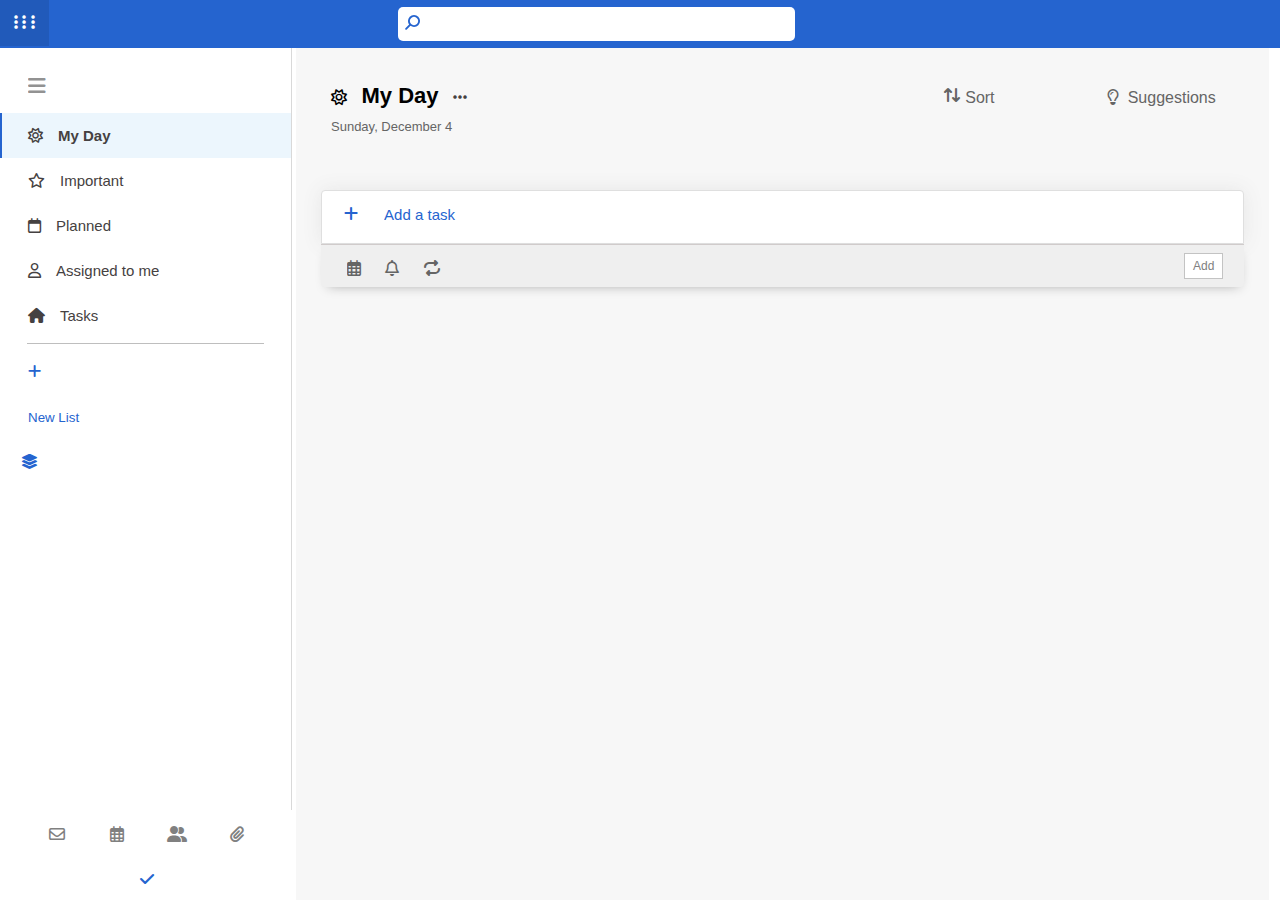
<file: html/index.html>
<!DOCTYPE html>
<html lang="en">

<head>
  <meta charset="UTF-8">
  <meta http-equiv="X-UA-Compatible" content="IE=edge">
  <meta name="viewport" content="width=device-width, initial-scale=1.0">
  <link rel="icon" type="image/x-icon" href="../images/favicon.ico">
  <link rel="stylesheet" href="https://cdnjs.cloudflare.com/ajax/libs/font-awesome/6.2.1/css/all.min.css">
  <link rel="stylesheet" href="../css/style.css">
  <script src="../js/script.js" defer></script>
  <title>Todo</title>
</head>

<body>
  <div class="container">
    <!----------- top content ------------->
    <div class="top-content">
      <!---------- top left content  ----------->
      <div class="top-left-content">
        <div class="app-launcher-icon" title="App Launcher">
          <i class="fa-solid fa-ellipsis-vertical"></i>
          <i class="fa-solid fa-ellipsis-vertical"></i>
          <i class="fa-solid fa-ellipsis-vertical"></i>
        </div>
        <h3 class="title-header">To Do</h3>
      </div>

      <!---------- top middle content  ----------->
      <div class="top-middle-content">
        <div class="search-container" title="Search">
          <i class="search-icon fa-solid fa-magnifying-glass"></i>
          <input class="search-box" type="text" name="search" id="search-box" placeholder="Search">
          <i class="search-icon fa-solid fa-xmark" id="clear-icon"></i>
        </div>
      </div>

      <!---------- top right content  ----------->
      <div class="top-right-content">
        <i class="right-icon fa-solid fa-gear" title="Setting"></i>
        <i class="right-icon fa-solid fa-question" title="Help & Feedback"></i>
        <i class="right-icon fa-solid fa-bullhorn" title="What's new"></i>
        <div class="right-icon name-logo" title="Account Manager">
          <span>A</span>
        </div>
      </div>
    </div>

    <!----------- bottom content  ------------->
    <div class="bottom-content">

      <!---------- bottom left content  ----------->
      <div class="bottom-left-content" id="bottom-left-content">
        <div class="menu-container">
          <i class="menu-icon fa-solid fa-bars" id="menu-icon"></i>
        </div>

        <div class="default category-container" id="category-container">
          <ul class="default categories" id="categories">
          </ul>
        </div>

        <div class="custom category-container">
          <div class="create group">
            <div>
              <i class="fa-solid fa-layer-group"></i>
              <input class="add-group" type="text" name="new-group" id="new-group" placeholder="Untitled Group">
            </div>
          </div>

          <div class="create category">
            <div>
              <i class="left-category-icon fa-solid fa-plus"></i>
              <input class="add-category" type="text" name="new-category" id="new-category" placeholder="New List">
            </div>
            <div class="group-icon-container">
              <i class="group-icon fa-solid fa-layer-group"></i>
            </div>
          </div>
        </div>

        <div class="left-bottom-icon-container">
          <i class="left-bottom-icon fa-regular fa-envelope"></i>
          <i class="left-bottom-icon fa-regular fa-calendar-days"></i>
          <i class="left-bottom-icon fa-solid fa-user-group"></i>
          <i class="left-bottom-icon fa-solid fa-paperclip"></i>
          <i class="left-bottom-icon fa-solid fa-check"></i>
        </div>
      </div>
      <!-------
        
        bottom middle content

 ---->
      <div class="bottom-middle-content" id="bottom-middle-content">
        <div class="items-toolbar">
          <div class="item-title-container">
            <i class="icon fa-regular fa-sun" id="category-title-icon"></i>
            <h3 class="item-title" id="item-title">My Day</h3>
            <i class="icon fa-solid fa-ellipsis"></i>
          </div>
          <div class="feature-container">
            <div class="feature sort" title="Sort">
              <i class="feature-icon fa-solid fa-arrow-right-arrow-left"></i>
              Sort
            </div>
            <div class="feature suggestions" title="Suggestions">
              <i class="feature-icon fa-regular fa-lightbulb"></i>
              Suggestions
            </div>
          </div>
          <div class="created-date">
            Sunday, December 4
          </div>
        </div>

        <div class="items" id="create-container">
          <div class="create item-box">
            <div class="item-icon-container">
              <i class="left-category-icon fa-solid fa-plus"></i>
            </div>
            <div class="item-name-container">
              <input class="add-item" type="text" name="item" id="new-item" placeholder="Add a task">
            </div>
          </div>
          <div class="item-conditions">
            <div class="icon-container">
              <i class="left-bottom-icon fa-regular fa-calendar-days"></i>
              <i class="fa-regular fa-bell"></i>
              <i class="fa-solid fa-repeat"></i>
            </div>
            <div class="button-container">
              <input class="add-btn" type="button" value="Add">
            </div>
          </div>
        </div>

        <ul class="list items" id="items">
        </ul>

        <div class="completed-title-container" id="completed-title-container">
          <i class="fa-solid fa-chevron-down"></i>
          <h4 class="completed-title">Completed</h4>
        </div>

        <ul class="completed items" id="completed-items">
        </ul>

      </div><!------ 

        bottom right content 

 ----><div class="bottom-right-content" id="bottom-right-content">
        <div class="section task-title" id="task-title-section">
          <div class="section-icon">
            <i class="fa-regular fa-circle"></i>
          </div>
          <div class="section-name">
            Demo
          </div>
          <div class="section-icon">
            <i class="fa-regular fa-star"></i>
          </div>
        </div>

        <div class="middle-sections">
          <div class="section">
            <div class="section-icon">
              <i class="fa-solid fa-plus"></i>
            </div>
            <div class="section-name">
              Add step
            </div>
          </div>

          <div class="section">
            <div class="section-icon">
              <i class="fa-regular fa-sun"></i>
            </div>
            <div class="section-name">
              Added to My Day
            </div>
          </div>

          <ul class="conditions-section">
            <li class="section">
              <div class="section-icon">
                <i class="fa-regular fa-bell"></i>
              </div>
              <div class="section-name">
                Remind me
              </div>
            </li>
            <li class="section">
              <div class="section-icon">
                <i class="left-bottom-icon fa-regular fa-calendar-days"></i>
              </div>
              <div class="section-name">
                Add due date
              </div>
            </li>
            <li class="section">
              <div class="section-icon">
                <i class="fa-solid fa-repeat"></i>
              </div>
              <div class="section-name">
                Repeat
              </div>
            </li>
          </ul>

          <div class="section">
            <div class="section-icon">
              <i class="fa-solid fa-tag"></i>
            </div>
            <div class="section-name">
              Pick a category
            </div>
          </div>

          <div class="section">
            <div class="section-icon">
              <i class="fa-solid fa-paperclip"></i>
            </div>
            <div class="section-name">
              Add file
            </div>
          </div>

          <div class="section" id="note-section">
            <textarea name="note" id="add-note" class="note-input" placeholder="Add note" ></textarea>
            <div class="updated-time">Updated a few seconds ago</div>
          </div>

        </div>

        <div class="bottom-section">
          <div class="section-icon">
            <i class="fa-solid fa-right-from-bracket" id="exit-icon"></i>
          </div>
          <div class="section-name">
            Created on Mon, December 12
          </div>
          <div class="section-icon">
            <i class="fa-solid fa-trash"></i>
          </div>
        </div>

      </div>
    </div>
  </div>
</body>

</html>
</file>
<file: css/style.css>
* {
  margin: 0;
  padding: 0;
}

.container {
  width: 100%;
  height: 100vh;
  color: #656565;
  font-family: 'Gill Sans', 'Gill Sans MT', Calibri, 'Trebuchet MS', sans-serif;
}

/* top content styles */
.top-content {
  color: white;
  height: 48px;
  background-color: #2564cf;
  width: 100%;
}

/* top left styles */
.top-content .top-left-content {
  display: inline-block;
  width: 8.5%;
  height: 100%;
}

.top-content .top-left-content .app-launcher-icon {
  color: white;
  padding: 14px;
  display: inline-block;
}

.top-content .top-left-content .app-launcher-icon i {
  word-spacing: -1px;
}

.top-content .top-left-content .app-launcher-icon:hover {
  background-color: #215aba;
}

.top-content .top-left-content .title-header {
  display: inline-block;
  margin: 0 5px;
  font-weight: 500;
}

.top-content .top-left-content .title-header:hover {
  border-bottom: 1.5px solid white;
}

/* top middle content styles */
.top-content .top-middle-content {
  vertical-align: top;
  display: inline-block;
  width: 75.5%;
  height: 100%;
  text-align: center;
}

.top-content .top-middle-content .search-container {
  text-align: left;
  display: inline-block;
  background-color: white;
  width: 41%;
  height: 70%;
  border-radius: 5px;
  border: none;
  position: relative;
  top: 15%;
}

.top-content .top-middle-content .search-container:hover {
  padding: 1px;
  background-color: #fafafa;
}

.top-content .top-middle-content .search-container .search-box {
  background-color: white;
  width: 83%;
  height: 100%;
  border: none;
  padding: 0;
  outline: none;
}

.top-content .top-middle-content .search-container .search-box::placeholder {
  color: transparent;
}

.top-content .top-middle-content .search-container .search-box:focus::placeholder {
  color: #656565;
}

.top-content .top-middle-content .search-container .search-icon {
  color: #2564cf;
  font-size: 20px;
  padding: 0 7px;
  font-size: 15px;
  transform: rotateY(180deg);
}

.top-content .top-middle-content .search-container .search-icon:last-child {
  display: none;
}


/* top right content styles */
.top-content .top-right-content {
  vertical-align: top;
  display: inline-block;
  width: 15.4%;
  line-height: 2.5;
  text-align: right;
  height: 100%;
}

.top-content .top-right-content .right-icon {
  display: inline-block;
  width: 23%;
  height: 100%;
  text-align: center;
  vertical-align: top;
  line-height: 3;
}

.top-content .top-right-content .right-icon:hover {
  background-color: #215aba;
}

.top-content .top-right-content .name-logo span {
  border: 0.5px solid white;
  border-radius: 50%;
  padding: 5px 10px;
}

/* bottom content styles */

.bottom-content {
  height: calc(100vh - 48px);
  width: 100%;
}

/* bottom left content styles */
.bottom-left-content {
  display: inline-block;
  width: 22.7%;
  height: 100%;
  vertical-align: top;
  border-right: 0.3px solid #d9d9d9;
}

.bottom-left-content.hide-block {
  display: none;
}

.bottom-left-content::-webkit-scrollbar {
  width: 2px;
}

.bottom-left-content::-webkit-scrollbar-thumb {
  background-color: #e2e2e2;
  border-radius: 50px;
}

.bottom-left-content .menu-container {
  background-color: white;
  position: sticky;
  top: 0;
  height: 65px;
  width: 100%;
}

.bottom-left-content .menu-container .menu-icon {
  padding: 28px;
  font-size: 20px;
  opacity: 0.7;
}

.bottom-left-content .category-container i:not(.group-icon) {
  padding-right: 15px;
}

.bottom-left-content .custom.category-container {
  position: sticky;
  bottom: 7.5%;
  background-color: white;
}

.bottom-left-content .custom.category-container .create {
  height: 45px;
  list-style: none;
  font-size: 15px;
  font-weight: 400;
  line-height: 3;
  width: 100%;
}

.bottom-left-content .custom.category-container .create.category {
  color: #2564cf;
}

.bottom-left-content .custom.category-container .create.group {
  display: none;
}

.bottom-left-content .custom.category-container input {
  outline: none;
  border: none;
  background-color: transparent;
}

.bottom-left-content .custom.category-container .create.category div:first-child .add-category::placeholder {
  color: #2564cf;
}

.bottom-left-content .custom.category-container .create.category div:first-child .add-category:focus::placeholder {
  color: #656565;
}

.bottom-left-content .custom.category-container .create div:first-child {
  padding-left: 28px;
  width: 69%;
  display: inline-block;
  height: 100%;
}

.bottom-left-content .custom.category-container .create.category div:last-child {
  width: 20%;
  height: 100%;
  display: inline-block;
  text-align: center;
}

.bottom-left-content .custom.category-container .create.category div:hover {
  background-color: #efefef;
}

.bottom-left-content .categories {
  margin: 0;
  padding: 0;
  line-height: 3;
}

.bottom-left-content .categories .category-name {
  display: inline-block;
  width: 75%;
}

.bottom-left-content .categories .number-of-item {
  display: none;
}

.bottom-left-content .categories li {
  height: 45px;
  color: #454141;
  list-style: none;
  font-size: 15px;
  font-weight: 400;
  padding-left: 28px;
}

.bottom-left-content .categories li.default:hover {
  background-color: #efefef;
}

.bottom-left-content .categories li.focused {
  background-color: #ecf6fd;
  border-left: 2px solid #2564cf;
  font-weight: 800;
  padding-left: 26px;
}

.bottom-left-content .default.categories li.line {
  height: 0;
  margin: 5px 27px;
  border-bottom: 1px solid #bebebe;
}

.bottom-left-content .left-bottom-icon-container {
  background-color: white;
  position: fixed;
  bottom: 0;
  width: 22.96vw;
  text-align: center;
  color: gray;
}

.bottom-left-content .left-bottom-icon-container .left-bottom-icon {
  width: 19%;
  height: 45px;
  line-height: 3;
}

.bottom-left-content .left-bottom-icon-container .left-bottom-icon:last-child {
  color: #2564cf;
}

.bottom-left-content .left-bottom-icon-container .left-bottom-icon:hover {
  background-color: #efefef;
}

/* bottom middle content styles */
.bottom-middle-content {
  display: inline-block;
  background-color: #f7f7f7;
  width: 76%;
  height: 100%;
  vertical-align: top;
}

.bottom-middle-content.mid-screen {
  width: 48.4%;
}

.bottom-middle-content.full-screen {
  width: 100%;
}

/* bottom middle content toolbar style  */
.bottom-middle-content .items-toolbar {
  color: black;
  margin: 35px;
  height: 72px;
}

.bottom-middle-content .items-toolbar .item-title-container {
  display: inline-block;
  width: 49%;
}

.bottom-middle-content .items-toolbar .item-title-container i:last-child {
  color: #454141;
}

.bottom-middle-content .items-toolbar .item-title-container .menu-icon {
  display: none;
  font-size: 20px;
  opacity: 0.5;
}

.bottom-middle-content .items-toolbar .item-title-container .item-title {
  margin: 0 10px;
  display: inline-block;
  font-weight: 600;
  font-size: 22px;
}

.bottom-middle-content .items-toolbar .feature-container {
  display: inline-block;
  width: 49%;
}

.bottom-middle-content .items-toolbar .feature {
  display: inline-block;
  width: 49%;
  color: #656565;
  font-weight: 300;
  text-align: right;
}


.bottom-middle-content .items-toolbar .feature .feature-icon {
  padding-right: 4px;
}

.bottom-middle-content .items-toolbar .feature.sort .feature-icon {
  transform: rotateZ(90deg);
}

.bottom-middle-content .items-toolbar .created-date {
  color: #656565;
  font-size: 13px;
  margin: 10px 0;
}

/* bottom middle content items styles */
.bottom-middle-content .items {
  padding: 0;
  width: 100%;
  margin: 0;
  line-height: 3;
}

.bottom-middle-content .items.hide-block {
  display: none;
}

.bottom-middle-content .items .item-box,
.items li {
  list-style: none;
  margin: 10px 25px;
  box-shadow: 0.2px 0.2px 20px #e6e6e6;
  background-color: white;
  height: 52px;
  border-radius: 5px;
  padding: 0 16px;
  color: #656565;
  border: 0.1px solid #dfdfdf;
}

.bottom-middle-content .list.items li:hover {
  background-color: #efefef;
}

.bottom-middle-content .items .create.item-box {
  margin-bottom: 0;
  border-radius: 4px 4px 0 0;
}

.bottom-middle-content .items .item-conditions {
  border-top: 0.1px solid #d0cbcb;
  list-style: none;
  margin: 0 25px;
  background-color: #efefef;
  box-shadow: 1px 5px 12px -6px #a9a9a9;
  height: 42px;
  padding: 0 16px;
  border-radius: 0px 0px 4px 4px;
}

.bottom-middle-content .items .item-conditions .icon-container {
  display: inline-block;
  width: 49.5%;
  height: 100%;
}

.bottom-middle-content .items .item-conditions .icon-container i {
  padding: 5px 10px;
}

.bottom-middle-content .items .item-conditions .icon-container i:hover {
  background-color: white;
}

.bottom-middle-content .items .item-conditions .button-container {
  text-align: right;
  display: inline-block;
  width: 49.5%;
  height: 100%;
  vertical-align: top;
  line-height: 2.5;
}

.bottom-middle-content .items .item-conditions .button-container .add-btn {
  font-size: 12px;
  font-weight: 500;
  background-color: white;
  border: 0.5px solid #c3c3c3;
  padding: 5px 8px;
  color: #808080;
}

.bottom-middle-content .items .item-box .item-name-container {
  color: #656565;
  display: inline-block;
  width: 91%;
  height: 100%;
  padding-left: 15px;
}

.bottom-middle-content ul.items .item-box .item-name-container {
  pointer-events: none;
}

.bottom-middle-content .items .item-box .item-icon-container {
  text-align: center;
  color: #2564cf;
  display: inline-block;
  width: 3%;
  height: 100%;
  vertical-align: top;
}

.bottom-middle-content .items .item-box .item-name-container .name {
  line-height: 2;
}

.bottom-middle-content .items .item-box .item-name-container .name.striked-task {
  text-decoration: line-through;
}

.bottom-middle-content .items .item-box .item-name-container .category.name {
  line-height: 0;
  font-size: 12px;
}

.bottom-middle-content .items .item-box .add-item {
  border: none;
  outline: none;
  width: 100%;
  font-size: 15px;
}

.bottom-middle-content .items .item-box .add-item::placeholder {
  color: #2564cf;
}

.bottom-middle-content .items .item-box .add-item:focus::placeholder {
  color: #656565;
}

.bottom-middle-content .items .item-box .add-item:focus {
  display: inline-block;
}

/* completed items styles */

.bottom-middle-content .completed-title-container {
  display: block;
  margin: 0 35px;
  height: 52px;
  line-height: 3;
  border-bottom: 0.1px solid #dedede;
}

.bottom-middle-content .completed-title-container.hide-block {
  display: none;
}

.bottom-middle-content .completed-title-container .completed-title {
  display: inline-block;
  margin: 0 10px;
  pointer-events: none;
}

.bottom-middle-content .completed-title-container i {
  text-align: center;
  width: 20px;
  pointer-events: none;
}

.bottom-middle-content .completed.items {
  display: block;
}

.bottom-middle-content .completed.items.hide-block {
  display: none;
}

/* bottom right content styles - pending  */
.bottom-right-content {
  display: none;
  background-color: #f7f7f7;
  width: 28.5%;
  height: 100%;
  border-left: 0.5px solid #d0cbcb;
  box-shadow: -4px 5px 20px -7px #cccccc;
  vertical-align: top;
  overflow: auto;
}

.bottom-right-content::-webkit-scrollbar {
  width: 4px;
}

.bottom-right-content.show-block {
  display: inline-block;
}

.bottom-right-content .section {
  line-height: 3.3;
  background-color: white;
  width: 85%;
  margin: 0 auto 10px auto;
}

.bottom-right-content .bottom-section {
  background-color: #f7f7f7;
  position: sticky;
  bottom: 0;
  line-height: 3.5;
  text-align: center;
}

.bottom-right-content .bottom-section div {
  display: inline-block;
}

.bottom-right-content .middle-sections {
  overflow: auto;
}

.bottom-right-content .section.task-title:first-child {
  margin-top: 10px;
  margin-bottom: 0;
  position: sticky;
  top: 10px;
}

.bottom-right-content .section div {
  display: inline-block;
}

.bottom-right-content ul {
  list-style: none;
}

.bottom-right-content ul.section li {
  border-bottom: 0.5px solid #d0cbcb;
}

.bottom-right-content ul.section li:last-child {
  border-bottom: none;
}

.bottom-right-content .section-icon {
  width: 15%;
  text-align: center;
}

.bottom-right-content .section-name {
  width: 83%;
}

.bottom-right-content .section-name.striked {
  text-decoration: line-through;
}

.bottom-right-content .section.section.task-title .section-name, .bottom-right-content .bottom-section .section-name {
  width: 67%;
}

.bottom-right-content .section .note-input {
  border: none;
  outline: none;
  width: 89%;
  font-size: 16px;
  min-height: 52px;
  height: auto;
}
</file>
